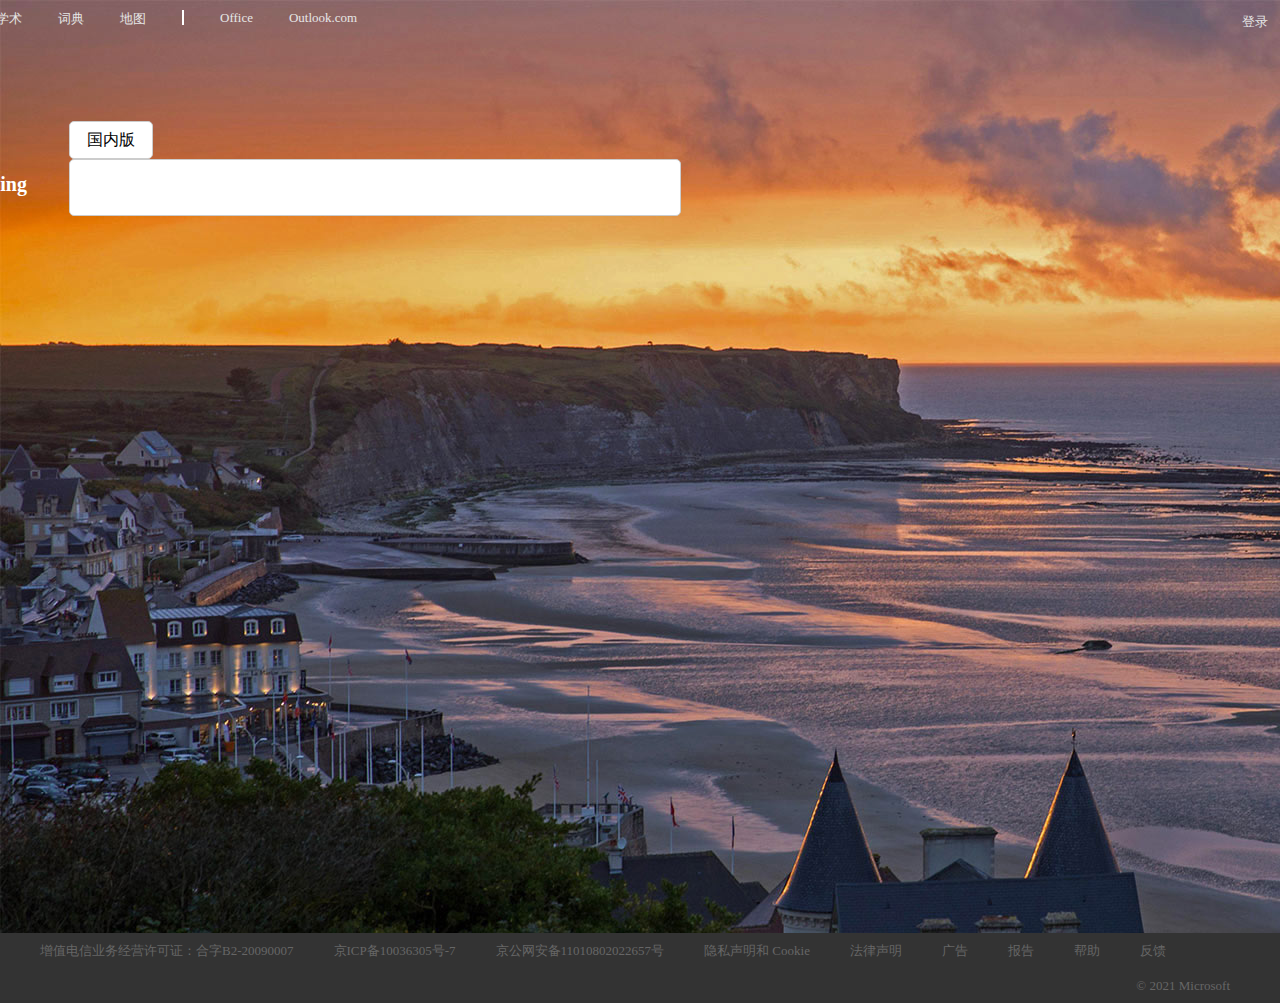
<file: biying/bing/bing/index.html>
<!DOCTYPE html>
<html lang="en">

<head>
    <meta charset="UTF-8">
    <meta http-equiv="X-UA-Compatible" content="IE=edge">
    <meta name="viewport" content="width=device-width, initial-scale=1.0">
    <title>首页</title>
    <style>
        * {
            margin: 0;
            padding: 0;
        }
        
        li {
            list-style: none;
            float: left;
        }
        
        a {
            text-decoration: none;
        }
        /* 背景图片 */
        
        body {
            background-image: url(img/th.jpg);
        }
        
        .top {
            width: 100%;
            height: 43px;
            font-size: 13px;
        }
        
        .top-left {
            margin-left: calc(50vw - 768px - (18px));
            margin-top: 10px;
        }
        
        .top a {
            margin-left: 18px;
            margin-right: 18px;
            color: rgb(230, 230, 230);
        }
        
        .top a:hover {
            color: #fff;
        }
        
        .lis {
            height: 13px;
            border: 1px solid #fff;
            margin-left: 18px;
            margin-right: 18px;
        }
        
        .top-right {
            float: right;
            margin-right: calc(50vw - 768px);
        }
        
        .denglu {
            float: left;
            margin-top: -13px;
        }
        
        .renwu {
            height: 32px;
            width: 32px;
            background-image: url(img/hpc27.png);
            border-radius: 16px;
            background-color: #ececec;
            background-position: -11px -149px;
            margin-left: 18px;
            margin-right: 18px;
            margin-top: -8px;
        }
        
        .caidan {
            float: left;
            position: relative;
        }
        
        .caidan:hover .HBContent {
            display: block;
        }
        
        .caidans {
            background-image: url(img/hpc27.png);
            background-size: 241px 223px;
            background-position: -170px -149px;
            height: 16px;
            width: 20px;
            overflow: hidden;
            margin: -12px 42px 14px 10px;
            border: none;
            display: block;
        }
        
        .HBContent {
            position: absolute;
            top: 35px;
            right: 40px;
            width: 300px;
            /* height: 30px; */
            display: none;
            background: #fff;
            border: 1px solid #ddd;
        }
        
        .HBContent li {
            float: none;
            /* line-height: normal; */
        }
        
        .HBContent li a {
            width: 300px;
            height: 30px;
            color: #000;
            text-align: left;
            display: block;
            padding: 12px 0;
            margin: 0;
            text-indent: 2em;
        }
        
        .HBContent li a:hover {
            color: #000;
            background: #ccc;
        }
        
        .centers {
            width: 1903px;
            height: 830px;
        }
        
        .centers-cen {
            width: 827px;
            height: 164px;
            margin-left: calc(50vw - 768px - (18px));
            margin-top: 50px;
            padding-top: 70px;
        }
        
        .centers-left {
            color: #fff;
            font-size: 20px;
            float: left;
        }
        
        .centers-left span {
            background-image: url(img/hpc27.png);
            background-position: 0px -637px;
            height: 35px;
            width: 35px;
            display: block;
            float: left;
        }
        
        .centers-right {
            float: right;
            margin-top: -52px;
        }
        
        .centers-right input {
            width: 610px;
            height: 55px;
            border-radius: 5px;
            font-size: 18px;
            border: 1px solid #ccc;
        }
        
        .right-s {
            line-height: 36px;
            text-align: center;
        }
        
        .right-s li {
            float: left;
            background: #fff;
            border: 1px solid #ccc;
            border-radius: 5px;
            width: 82px;
        }
        
        .bottons {
            overflow: hidden;
            background-color: #333;
            font-weight: 400;
            z-index: 11;
            width: 100%;
            position: relative;
            border: 0;
            padding: 0;
        }
        
        .bottons a {
            color: #666;
            font-weight: 400;
            line-height: 35px;
            font-size: 13px;
        }
        
        .bottons a:hover {
            text-decoration: underline;
            color: #ccc;
        }
        
        .bottons li {
            margin-left: 40px;
        }
        
        #en {
            float: right;
            margin-right: 50px;
        }
    </style>
</head>

<body>
    <!-- 头部开始 -->
    <div class="top">
        <!-- 顶上左边导航栏 -->
        <div class="top-left">
            <ul>
                <li><a href="#">图片</a></li>
                <li><a href="#">视频</a></li>
                <li><a href="#">学术</a></li>
                <li><a href="#">词典</a></li>
                <li><a href="#">地图</a></li>
                <li class="lis"></li>
                <li><a href="#">Office</a></li>
                <li><a href="#">Outlook.com</a></li>
            </ul>
        </div>
        <!-- 顶上右边设置 -->
        <div class="top-right">
            <div class="denglu">
                <a href="#">
                    <ul>
                        <li>登录</li>
                        <li>
                            <div class="renwu"></div>
                        </li>
                    </ul>
                </a>
            </div>

            <div class="caidan"><a href="#"><span class="caidans"></span></a>
                <div class="HBContent">
                    <ul>
                        <li><a href="#">设置</a></li>
                        <li><a href="#">安全搜索</a></li>
                        <li><a href="#">搜索历史记录</a></li>
                        <li><a href="#">隐私</a></li>
                        <li><a href="#">反馈</a></li>
                        <li><a href="#">自定义主页</a></li>
                    </ul>
                </div>
            </div>
        </div>
    </div>
    <!-- 头部结束 -->
    <!-- 中间开始 -->
    <div class="centers">
        <div class="centers-cen">
            <div class="centers-left"><span></span><b>&nbsp&nbspMicrosoft Bing</b></div>
            <div class="centers-right">
                <div class="right-s">
                    <ul>
                        <li>国内版</li>
                        <!-- <li>国外版</li> -->
                    </ul>
                </div>
                <input type="text">
            </div>
        </div>

    </div>
    <!-- 中间结束 -->
    <!-- 底部开始 -->
    <div class="bottons">
        <ul>
            <li><a href="#">增值电信业务经营许可证：合字B2-20090007</a></li>
            <li><a href="#">京ICP备10036305号-7</a></li>
            <li><a href="#">京公网安备11010802022657号</a></li>
            <li><a href="#">隐私声明和 Cookie</a></li>
            <li><a href="#">法律声明</a></li>
            <li><a href="#">广告</a></li>
            <li><a href="#">报告</a></li>
            <li><a href="#">帮助</a></li>
            <li><a href="#">反馈</a></li>
        </ul>
        <a href="#" id='en'>© 2021 Microsoft</a>
    </div>
    <!-- 底部结束 -->
</body>

</html>
</file>
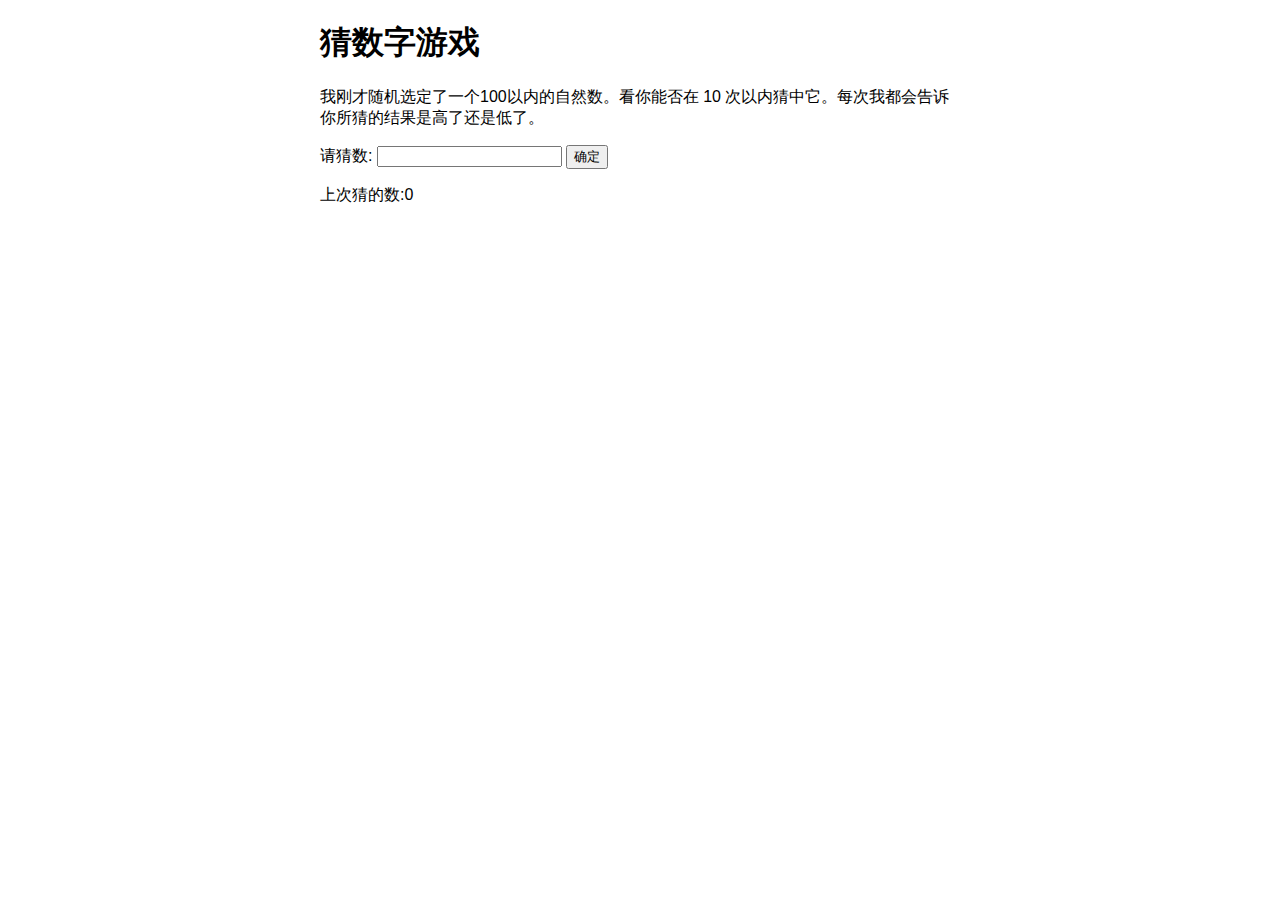
<file: JsCz.html>
<!DOCTYPE html>
<html>
  <head>
    <meta charset="utf-8">

    <title>猜数字游戏</title>

    <style>
      html {
        font-family: sans-serif;
      }

      body {
        width: 50%;
        max-width: 800px;
        min-width: 480px;
        margin: 0 auto;
      }

      .lastResult {
        color: white;
        padding: 3px;
      }
    </style>
  </head>

  <body>
    <h1>猜数字游戏</h1>

    <p>我刚才随机选定了一个100以内的自然数。看你能否在 10 次以内猜中它。每次我都会告诉你所猜的结果是高了还是低了。</p>

    <div class="form">
      <label for="guessField">请猜数: </label>
      <input type="text" id="guessField" class="guessField">
      <input type="submit" value="确定" class="guessSubmit">
    </div>

    <div class="resultParas">
      <p class="guesses"></p>
      <p class="lastResult"></p>
      <p class="lowOrHi"></p>
    </div>
 
    <script>

      // 开始编写 JavaScript 代码
      //准备随机数
      let randomNumber = Math.floor(Math.random() * 100) + 1;
      const guesses = document.querySelector('.guesses');
      const lastResult = document.querySelector('.lastResult');
      const lowOrHi = document.querySelector('.lowOrHi');

      const guessSubmit = document.querySelector('.guessSubmit');
      const guessField = document.querySelector('.guessField');

      let guessCount = 1;
      let resetButton;
      
      //创建自定义函数
      function checkGuess() {
        let userGuess = Number(guessField.value);
        //if.... else 条件语句
        if(guessCount === 1) {
          guesses.textContent = '上次猜的数:';
        }
        // 这句无论if条件语句是否成功都会执行
        guesses.textContent += userGuess + '';
        //随机数等于玩家输入数值
        if(userGuess === randomNumber){
          lastResult.textContent = '恭喜你！猜对了';
          lastResult.style.backgroundColor = 'green'
          lowOrHi.textContent = '';
          setGameOver();
          //当玩家输入的次数等于10，提醒玩家游戏结束
          //else if多重判断语句
        } else if (guesscount === 10) {
          lastResult.textContent = '!!!游戏结束!!!';
          setGameOver();
        //提醒玩家输入数值与随机数做对比，提示大了还是小了
        } else {
          lastResult.textContent = '你猜错了！';
          lastResult.style.backgroundColor = 'red';
          
          if(userGuess < randomNumber) {
            lowOrHi.textContent = '你猜低了！';
          } else if(userGuess > randomNumber) {
            lowOrHi.textContent = '你猜高了!';
          }
        }
        guessCount++;
        guessField.value = '';
        guessField.focus();
        }
      //调用函数
      checkGuess();
    </script>

  </body>
</html>
</file>
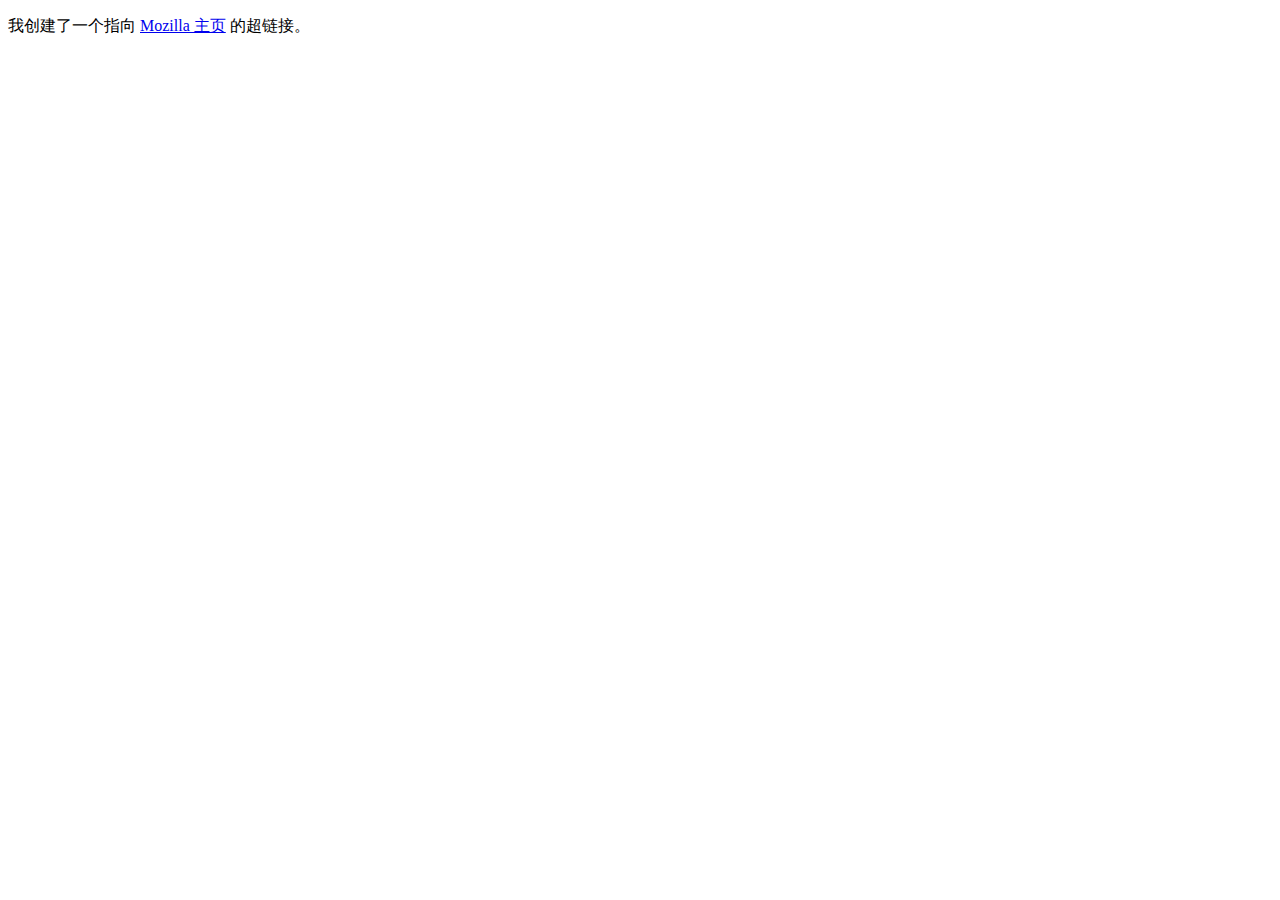
<file: practice.html>
<!DOCTYPE html>
<html lang="en">
<head>
    <meta charset="UTF-8">
    <meta http-equiv="X-UA-Compatible" content="IE=edge">
    <meta name="viewport" content="width=device-width, initial-scale=1.0">
    <title>Document</title>
</head>
<body>
    <p>我创建了一个指向
        <a href="https://www.mozilla.org/zh-CN/"
           title="了解 Mozilla 使命以及如何参与贡献的最佳站点。">Mozilla 主页</a>
        的超链接。
        </p>
</body>
</html>
</file>
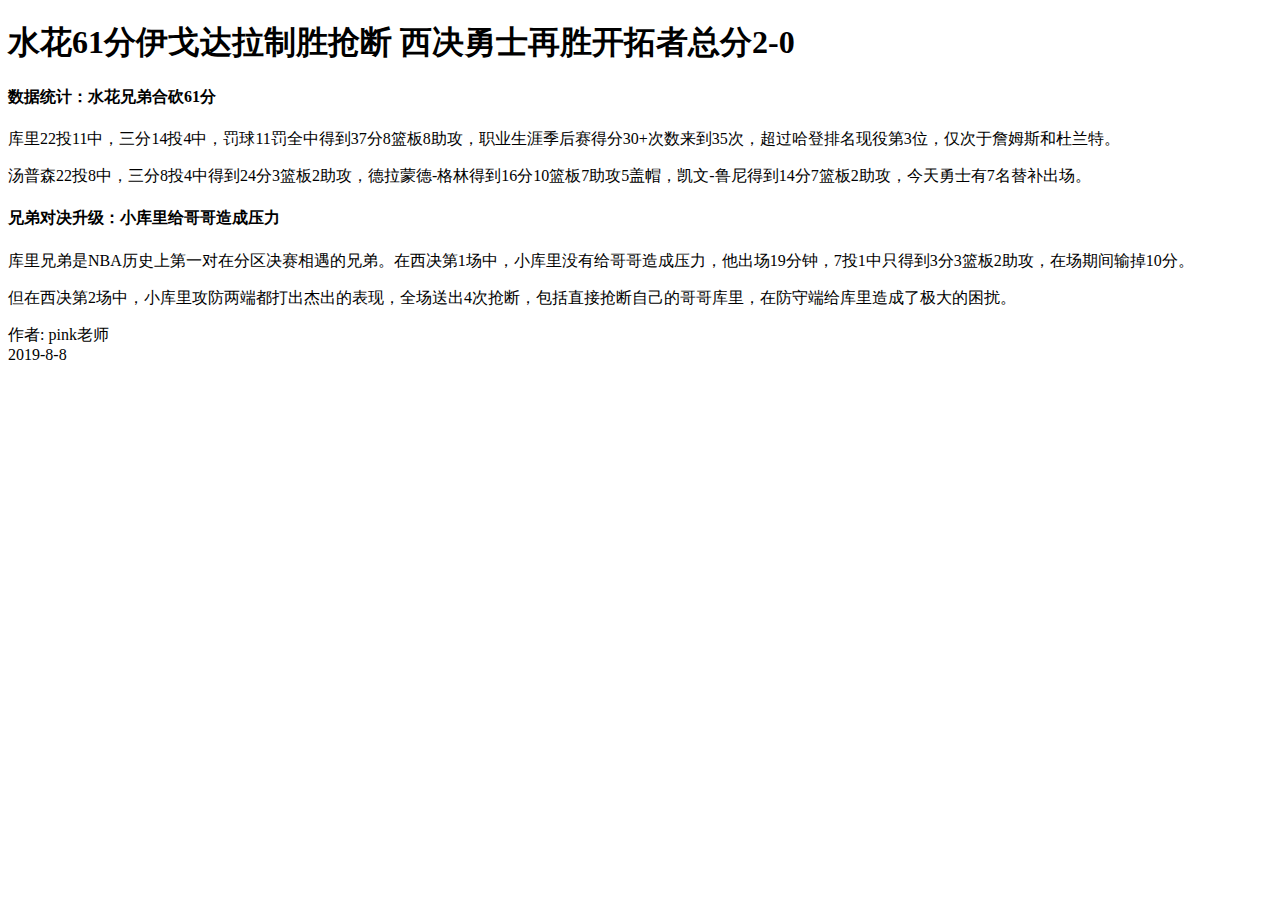
<file: html基础视频学习/01-体育新闻案例学习.html>
<!DOCTYPE html>
<html lang="en">
<head>
    <meta charset="UTF-8">
    <meta http-equiv="X-UA-Compatible" content="IE=edge">
    <meta name="viewport" content="width=device-width, initial-scale=1.0">
    <title>体育新闻案例</title>
</head>
<body>
    <h1>水花61分伊戈达拉制胜抢断 西决勇士再胜开拓者总分2-0</h1>
    <h4>数据统计：水花兄弟合砍61分</h4>
    <p>库里22投11中，三分14投4中，罚球11罚全中得到37分8篮板8助攻，职业生涯季后赛得分30+次数来到35次，超过哈登排名现役第3位，仅次于詹姆斯和杜兰特。</p>

    <p>汤普森22投8中，三分8投4中得到24分3篮板2助攻，德拉蒙德-格林得到16分10篮板7助攻5盖帽，凯文-鲁尼得到14分7篮板2助攻，今天勇士有7名替补出场。</p>

    <h4>兄弟对决升级：小库里给哥哥造成压力</h4>
    <p>库里兄弟是NBA历史上第一对在分区决赛相遇的兄弟。在西决第1场中，小库里没有给哥哥造成压力，他出场19分钟，7投1中只得到3分3篮板2助攻，在场期间输掉10分。</p>

    <p>但在西决第2场中，小库里攻防两端都打出杰出的表现，全场送出4次抢断，包括直接抢断自己的哥哥库里，在防守端给库里造成了极大的困扰。</p>

    <p>作者: pink老师<br />
    2019-8-8</p>
</body>
</html>
</file>
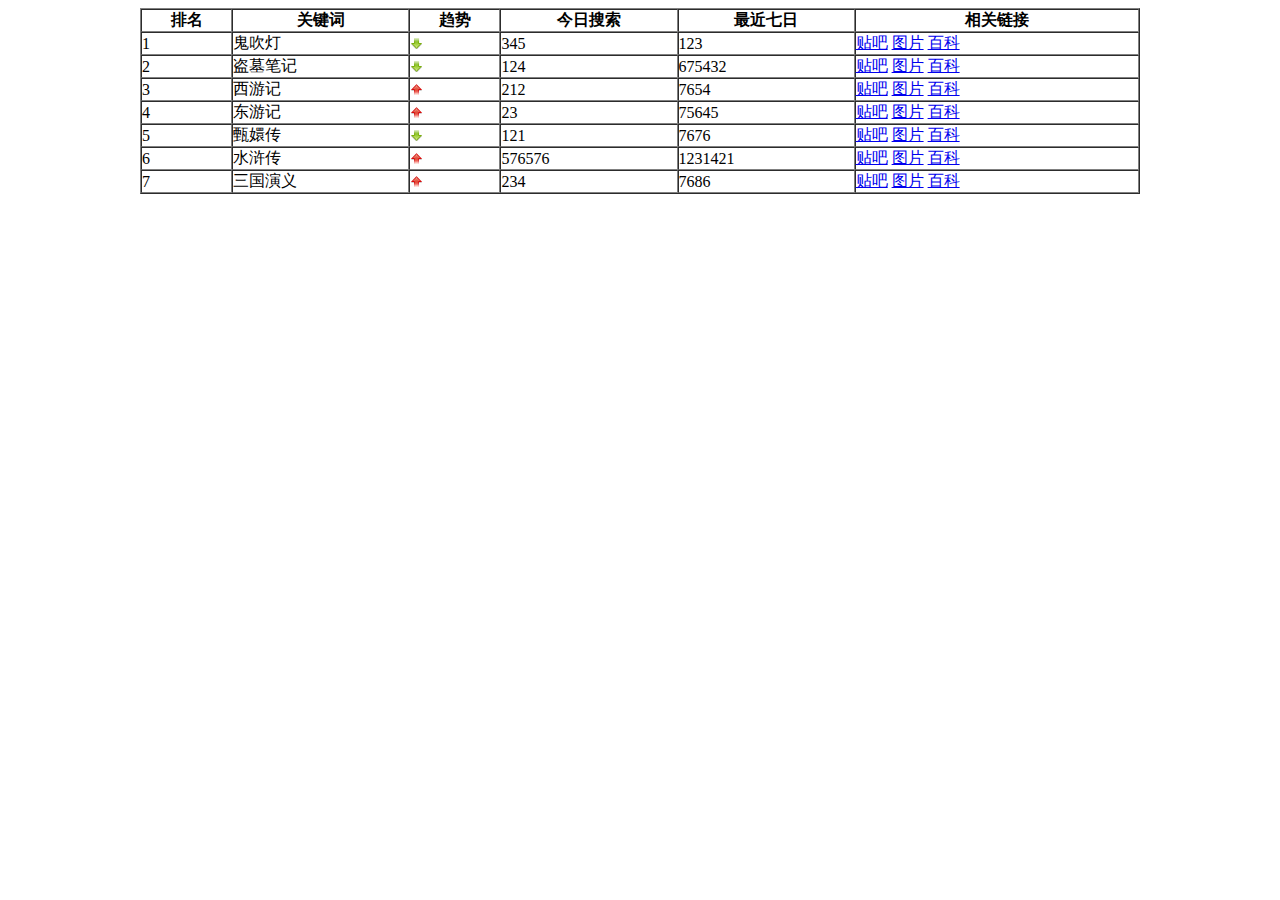
<file: html基础视频学习/03-表格标签案例.html>
<!DOCTYPE html>
<html lang="en">
<head>
    <meta charset="UTF-8">
    <meta http-equiv="X-UA-Compatible" content="IE=edge">
    <meta name="viewport" content="width=device-width, initial-scale=1.0">
    <title>Document</title>
</head>
<body>
    <table align="center" border="1" cellpadding="0" cellspacing="0" width="1000" height="20" >
        <thead></thead>
            <tr>
                <th>排名</th>
                <th>关键词</th>
                <th>趋势</th>
                <th>今日搜索</th>
                <th>最近七日</th>
                <th>相关链接</th>
            </tr>
        </thead>
        <tbody>
            <tr>
                <td>1</td>
                <td>鬼吹灯</td>
                <td><img src="images/down.jpg"></td>
                <td>345</td>
                <td>123</td>
                <td>
                    <a href="http://tieba.baidu.com/">贴吧</a>
                    <a href="https://image.baidu.com/">图片</a>
                    <a href="https://baike.baidu.com/">百科</a>
                </td>
            </tr>
            <tr>
                <td>2</td>
                <td>盗墓笔记</td>
                <td><img src="images/down.jpg"></td>
                <td>124</td>
                <td>675432</td>
                <td>
                    <a href="http://tieba.baidu.com/">贴吧</a>
                    <a href="https://image.baidu.com/">图片</a>
                    <a href="https://baike.baidu.com/">百科</a>
                </td>
            </tr>
            <tr>
                <td>3</td>
                <td>西游记</td>
                <td><img src="images/up.jpg"></td>
                <td>212</td>
                <td>7654</td>
                <td>
                    <a href="http://tieba.baidu.com/">贴吧</a>
                    <a href="https://image.baidu.com/">图片</a>
                    <a href="https://baike.baidu.com/">百科</a>
                </td>
            </tr>
            <tr>
                <td>4</td>
                <td>东游记</td>
                <td><img src="images/up.jpg"></td>
                <td>23</td>
                <td>75645</td>
                <td>
                    <a href="http://tieba.baidu.com/">贴吧</a>
                    <a href="https://image.baidu.com/">图片</a>
                    <a href="https://baike.baidu.com/">百科</a>
                </td>
            </tr>
            <tr>
                <td>5</td>
                <td>甄嬛传</td>
                <td><img src="images/down.jpg"></td>
                <td>121</td>
                <td>7676</td>
                <td>
                    <a href="http://tieba.baidu.com/">贴吧</a>
                    <a href="https://image.baidu.com/">图片</a>
                    <a href="https://baike.baidu.com/">百科</a>
                </td>
            </tr>
            <tr>
                <td>6</td>
                <td>水浒传</td>
                <td><img src="images/up.jpg"></td>
                <td>576576</td>
                <td>1231421</td>
                <td>
                    <a href="http://tieba.baidu.com/">贴吧</a>
                    <a href="https://image.baidu.com/">图片</a>
                    <a href="https://baike.baidu.com/">百科</a>
                </td>
            </tr>
            <tr>
                <td>7</td>
                <td>三国演义</td>
                <td><img src="images/up.jpg"></td>
                <td>234</td>
                <td>7686</td>
                <td>
                    <a href="http://tieba.baidu.com/">贴吧</a>
                    <a href="https://image.baidu.com/">图片</a>
                    <a href="https://baike.baidu.com/">百科</a>
                </td>
            </tr>
        </tbody>
    </table>
</body>
</html>
</file>
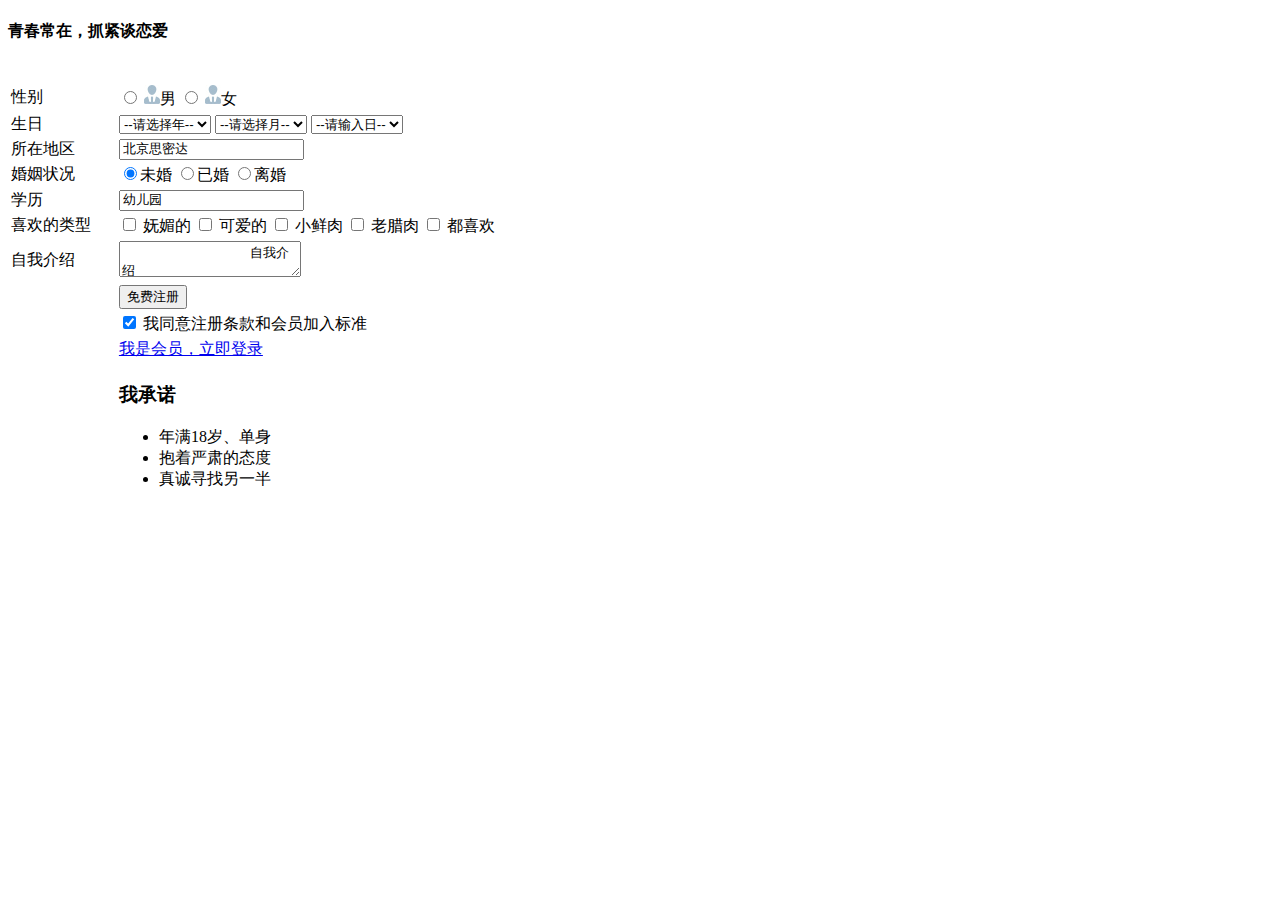
<file: html基础视频学习/04-注册页面练习.html>
<!DOCTYPE html>
<html lang="en">
<head>
    <meta charset="UTF-8">
    <meta http-equiv="X-UA-Compatible" content="IE=edge">
    <meta name="viewport" content="width=device-width, initial-scale=1.0">
    <title>注册页面案例</title>
</head>
<body>
    <h4>青春常在，抓紧谈恋爱</h4>
    <table width="600px" >
        <!-- 第一行 -->
        <tr>
            <td>性别</td>
            <td><input type="radio" name="sex" value="男" id="nan"> 
                <label for="nan"><img src="images/man.jpg">男</label> 
                <input type="radio" name="sex" value="女" id="nv">
                <label for="nv"><img src="images/man.jpg">女</label> 
            </td>
        </tr>
        <!-- 第二行 -->
        <tr>
            <td>生日</td>
            <td>
                <select >
                    <option>--请选择年--</option>
                    <option>1996</option>
                    <option>1997</option>
                    <option>1998</option>
                    <option>1999</option>
                </select>
                <select>
                    <option>--请选择月--</option>
                    <option>02</option>
                    <option>03</option>
                    <option>04</option>
                    <option>05</option>
                </select>
                <select >
                    <option>--请输入日--</option>
                    <option>02</option>
                    <option>03</option>
                    <option>04</option>
                    <option>05</option>
                </select>
            </td><br />
        </tr>
        <!-- 第三行 -->
        <tr>
            <td>所在地区</td>
            <td><input type="text" value="北京思密达"></td>
        </tr>
        <!-- 第四行 -->
        <tr>
            <td>婚姻状况</td>
            <td>
                <input type="radio" name="marry" checked="checked" value="未婚">未婚
                <input type="radio" name="marry" value="已婚">已婚
                <input type="radio" name="marry" value="离婚">离婚
            </td>
        </tr>
        <!-- 第五行 -->
        <tr>
            <td>学历</td>
            <td> <input type="text" value="幼儿园"> </td>
        </tr>
        <!-- 第六行 -->
        <tr>
            <td>喜欢的类型</td>
            <td>
                <input type="checkbox" name="live" value="妩媚的"> 妩媚的
                <input type="checkbox" name="live" value="可爱的"> 可爱的
                <input type="checkbox" name="live" value="小鲜肉"> 小鲜肉
                <input type="checkbox" name="live" value="老腊肉"> 老腊肉
                <input type="checkbox" name="live" value="都喜欢"> 都喜欢
            </td>
        </tr>
        <!-- 第七行 -->
        <tr>
            <td>
                自我介绍
            </td>
            <td> 
                <textarea>
                自我介绍    
                </textarea>
            </td>
        </tr>
        <!-- 第八行 -->
        <tr>
            <td></td>
            <td><input type="submit" value="免费注册"></td>
        </tr>
        <!-- 第九行 -->
        <tr>
            <td></td>
            <td><input type="checkbox" checked="checked"> 我同意注册条款和会员加入标准</td>
        </tr>
        <!-- 第十行 -->
        <tr>
            <td></td>
            <td>
                <a href="https://www.baidu.com">我是会员，立即登录</a>
            </td>
        </tr>
        <tr>
            <td></td>
            <td>
                <h3>我承诺</h3>
                <ul>
                    <li>年满18岁、单身</li>
                    <li>抱着严肃的态度</li>
                    <li>真诚寻找另一半</li>
                </ul>
            </td>
        </tr>
    </table>
</body>
</html>
</file>
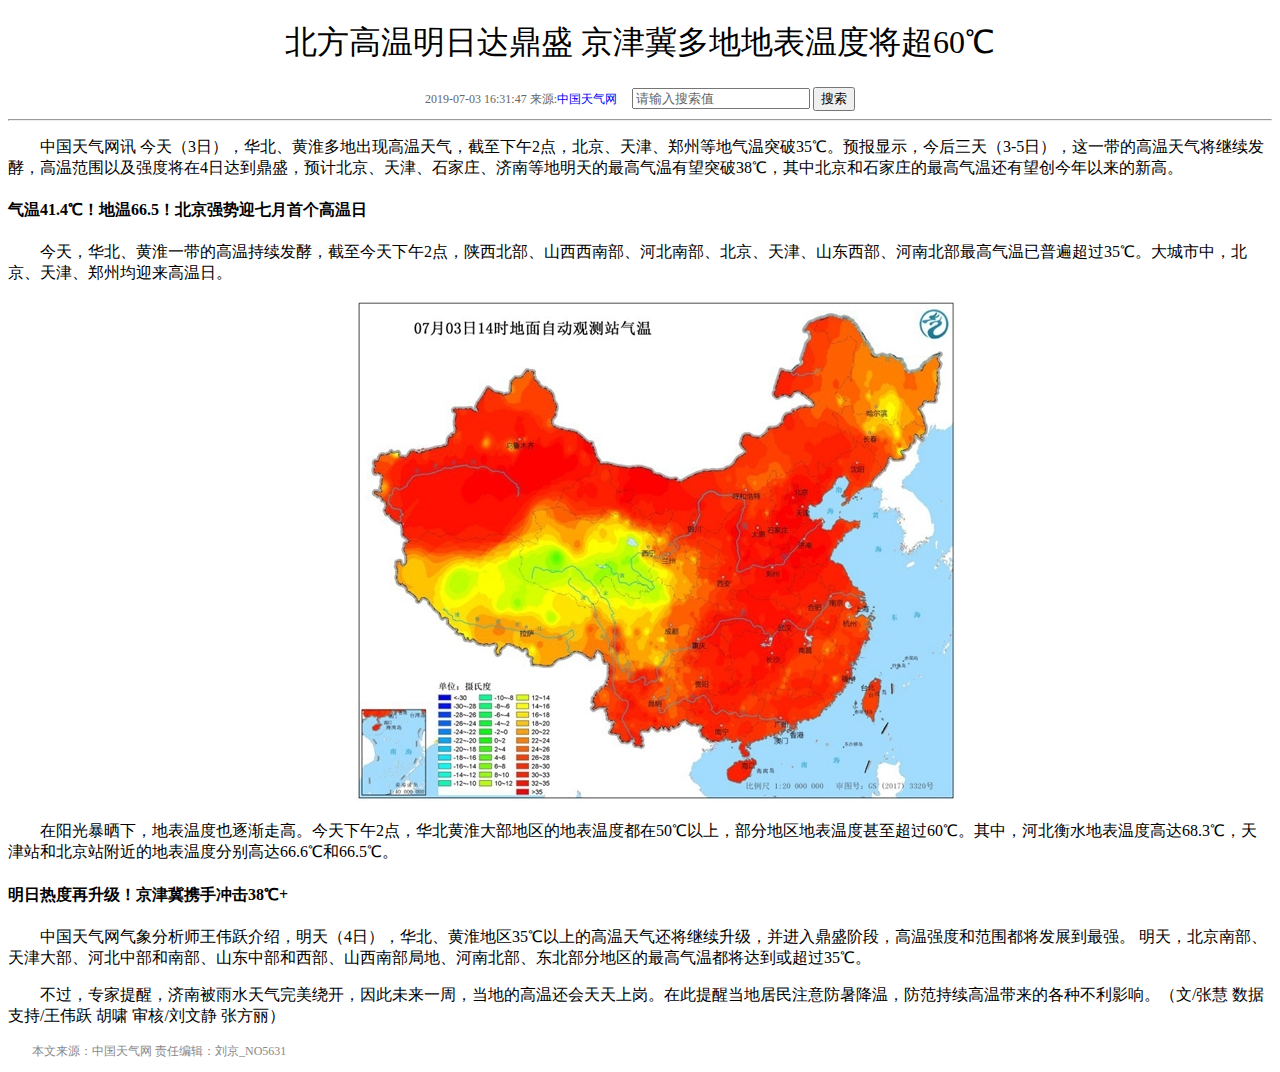
<file: html基础视频学习/05-css综合练习-新闻界面.html>
<!DOCTYPE html>
<html lang="en">
<head>
    <meta charset="UTF-8">
    <meta http-equiv="X-UA-Compatible" content="IE=edge">
    <meta name="viewport" content="width=device-width, initial-scale=1.0">
    <title>Document</title>
    <style>
        body {
            font: 16px/28px 'Microsoft' 'YaHei';
        }
        h1 {
            text-align: center;
            font-weight: 400;
        }
        .huise {
            color: #666;
            font-size: 12px;
            text-align: center;
        }
        a {
            text-decoration: none;
        }
        .search {
            color: #666;
            width: 170px;
        }
        p {
            text-indent: 2em;
        }
        .pic {
            text-align: center
        }
        .footer {
            color: #888;
            font-size: 12px;
        }
        .but {
            font: weight 700px;
        }
    </style>
</head>
<body>
    <h1>北方高温明日达鼎盛 京津冀多地地表温度将超60℃</h1>
    <div class="huise">2019-07-03 16:31:47 来源:<a href="#">中国天气网</a>　  <input type="text" value="请输入搜索值" class="search"> <button class="but">搜索</button>
    </div>
    <!-- <hr>水平线 -->
    <hr>
    <p> 中国天气网讯 今天（3日），华北、黄淮多地出现高温天气，截至下午2点，北京、天津、郑州等地气温突破35℃。预报显示，今后三天（3-5日），这一带的高温天气将继续发酵，高温范围以及强度将在4日达到鼎盛，预计北京、天津、石家庄、济南等地明天的最高气温有望突破38℃，其中北京和石家庄的最高气温还有望创今年以来的新高。</p>

    <h4>气温41.4℃！地温66.5！北京强势迎七月首个高温日</h4>
    <p>今天，华北、黄淮一带的高温持续发酵，截至今天下午2点，陕西北部、山西西南部、河北南部、北京、天津、山东西部、河南北部最高气温已普遍超过35℃。大城市中，北京、天津、郑州均迎来高温日。</p>
    <p class="pic">
        <img src="images/pic.jpeg">
    </p>
    <p>在阳光暴晒下，地表温度也逐渐走高。今天下午2点，华北黄淮大部地区的地表温度都在50℃以上，部分地区地表温度甚至超过60℃。其中，河北衡水地表温度高达68.3℃，天津站和北京站附近的地表温度分别高达66.6℃和66.5℃。</p>
    <h4>明日热度再升级！京津冀携手冲击38℃+</h4>
    <p>中国天气网气象分析师王伟跃介绍，明天（4日），华北、黄淮地区35℃以上的高温天气还将继续升级，并进入鼎盛阶段，高温强度和范围都将发展到最强。 明天，北京南部、天津大部、河北中部和南部、山东中部和西部、山西南部局地、河南北部、东北部分地区的最高气温都将达到或超过35℃。</p>
    <p>不过，专家提醒，济南被雨水天气完美绕开，因此未来一周，当地的高温还会天天上岗。在此提醒当地居民注意防暑降温，防范持续高温带来的各种不利影响。（文/张慧 数据支持/王伟跃 胡啸 审核/刘文静 张方丽）</p>
    <p class="footer">本文来源：中国天气网 责任编辑：刘京_NO5631</p>
   













</body>
</html>
</file>
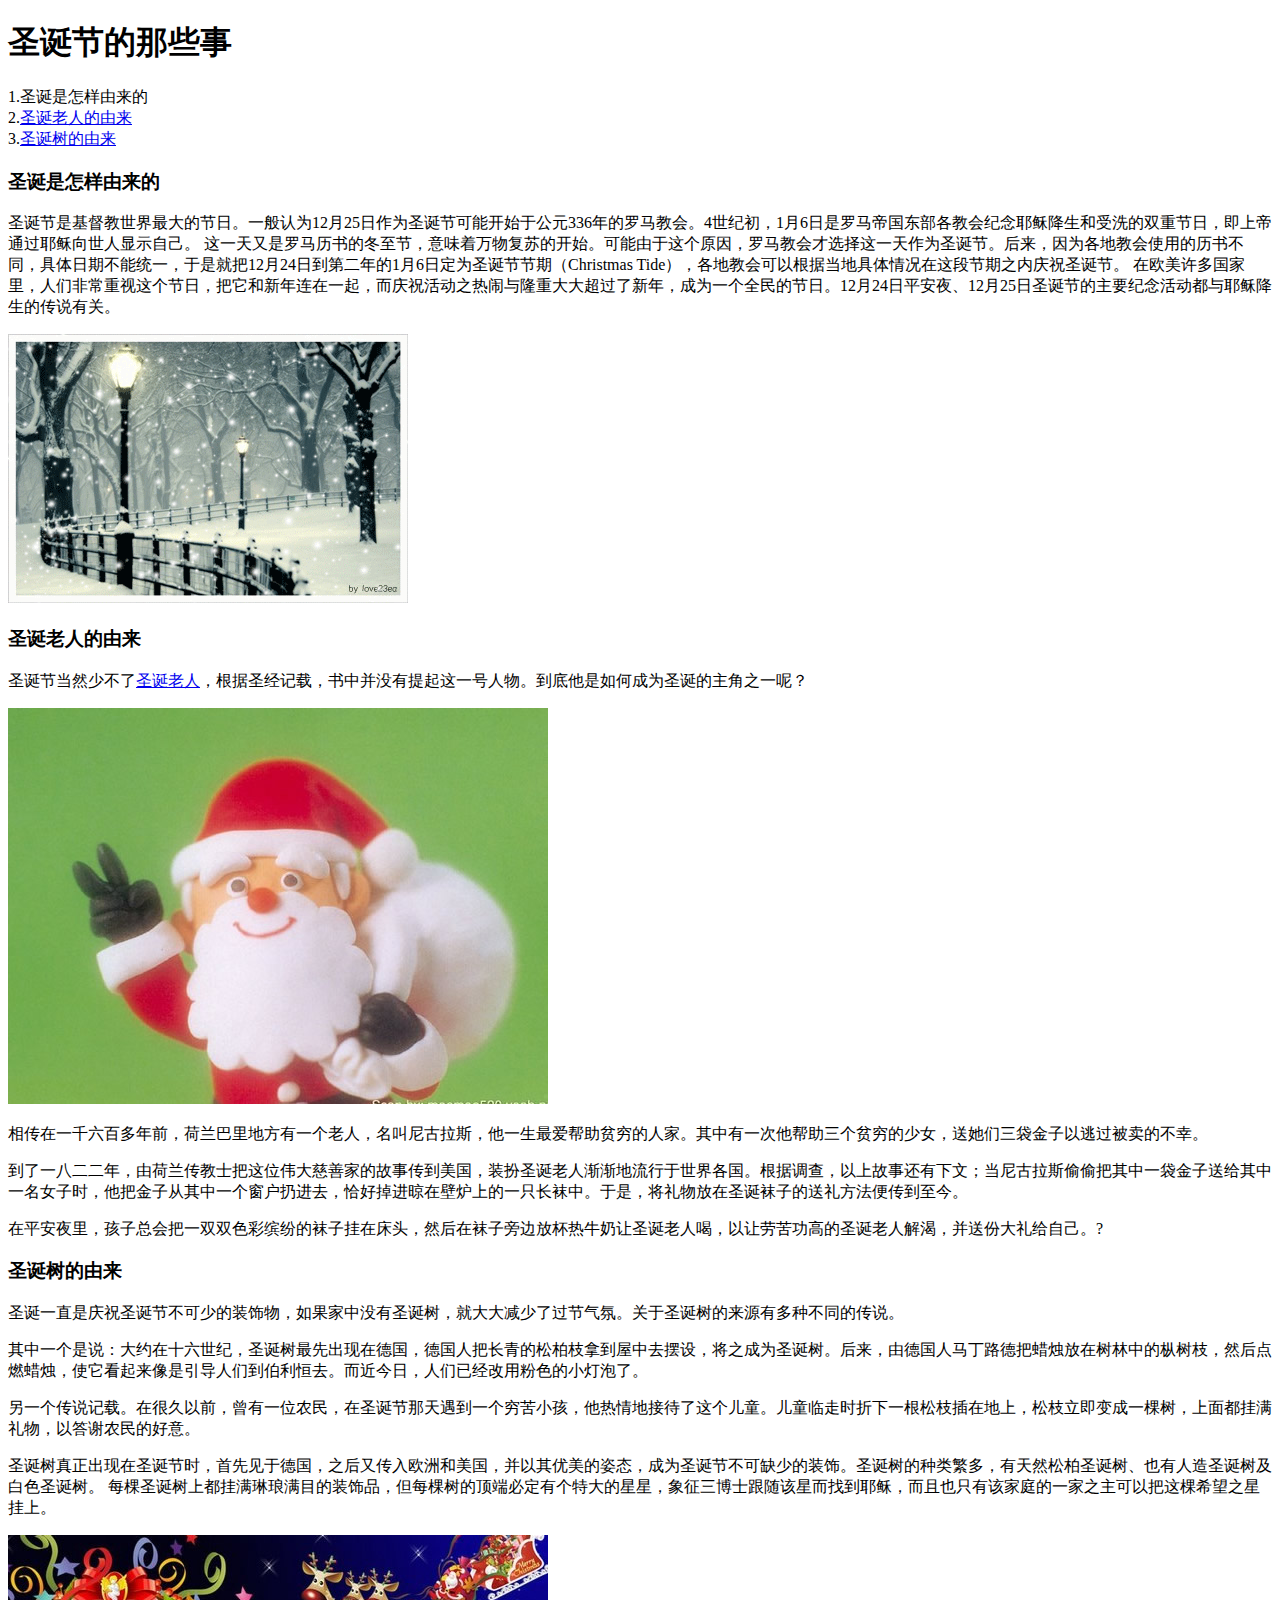
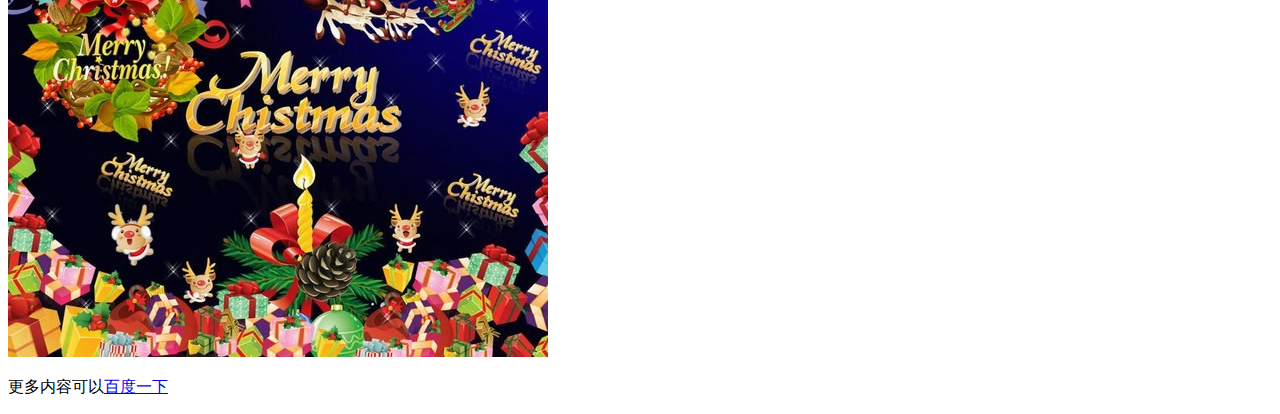
<file: html基础视频学习/综合案例/demo.html>
<!DOCTYPE html>
<html lang="en">
<head>
    <meta charset="UTF-8">
    <meta http-equiv="X-UA-Compatible" content="IE=edge">
    <meta name="viewport" content="width=device-width, initial-scale=1.0">
    <title>圣诞节</title>
</head>
<body>
    <h1>圣诞节的那些事</h1>

    1.圣诞是怎样由来的<br />
    2.<a href="oldman">圣诞老人的由来<a><br />
    3.<a href="tree">圣诞树的由来<a><br />
    <h3>圣诞是怎样由来的</h3>
    <p>圣诞节是基督教世界最大的节日。一般认为12月25日作为圣诞节可能开始于公元336年的罗马教会。4世纪初，1月6日是罗马帝国东部各教会纪念耶稣降生和受洗的双重节日，即上帝通过耶稣向世人显示自己。 这一天又是罗马历书的冬至节，意味着万物复苏的开始。可能由于这个原因，罗马教会才选择这一天作为圣诞节。后来，因为各地教会使用的历书不同，具体日期不能统一，于是就把12月24日到第二年的1月6日定为圣诞节节期（Christmas Tide），各地教会可以根据当地具体情况在这段节期之内庆祝圣诞节。 在欧美许多国家里，人们非常重视这个节日，把它和新年连在一起，而庆祝活动之热闹与隆重大大超过了新年，成为一个全民的节日。12月24日平安夜、12月25日圣诞节的主要纪念活动都与耶稣降生的传说有关。</p>
    <img src="images/t1.gif">
    <h3 id="oldman">圣诞老人的由来</h3>
    <p>圣诞节当然少不了<a href="oldman.html">圣诞老人</a>，根据圣经记载，书中并没有提起这一号人物。到底他是如何成为圣诞的主角之一呢？</p>
    <img src="images/t2.jpg">
    <p> 相传在一千六百多年前，荷兰巴里地方有一个老人，名叫尼古拉斯，他一生最爱帮助贫穷的人家。其中有一次他帮助三个贫穷的少女，送她们三袋金子以逃过被卖的不幸。</p>

    <p>到了一八二二年，由荷兰传教士把这位伟大慈善家的故事传到美国，装扮圣诞老人渐渐地流行于世界各国。根据调查，以上故事还有下文；当尼古拉斯偷偷把其中一袋金子送给其中一名女子时，他把金子从其中一个窗户扔进去，恰好掉进晾在壁炉上的一只长袜中。于是，将礼物放在圣诞袜子的送礼方法便传到至今。</p>
    <p>在平安夜里，孩子总会把一双双色彩缤纷的袜子挂在床头，然后在袜子旁边放杯热牛奶让圣诞老人喝，以让劳苦功高的圣诞老人解渴，并送份大礼给自己。?</p>
    <h3 id="tree">圣诞树的由来</h3>
    <p>圣诞一直是庆祝圣诞节不可少的装饰物，如果家中没有圣诞树，就大大减少了过节气氛。关于圣诞树的来源有多种不同的传说。</p>
    <p>其中一个是说：大约在十六世纪，圣诞树最先出现在德国，德国人把长青的松柏枝拿到屋中去摆设，将之成为圣诞树。后来，由德国人马丁路德把蜡烛放在树林中的枞树枝，然后点燃蜡烛，使它看起来像是引导人们到伯利恒去。而近今日，人们已经改用粉色的小灯泡了。</p>
    <p>另一个传说记载。在很久以前，曾有一位农民，在圣诞节那天遇到一个穷苦小孩，他热情地接待了这个儿童。儿童临走时折下一根松枝插在地上，松枝立即变成一棵树，上面都挂满礼物，以答谢农民的好意。</p>
    <p>圣诞树真正出现在圣诞节时，首先见于德国，之后又传入欧洲和美国，并以其优美的姿态，成为圣诞节不可缺少的装饰。圣诞树的种类繁多，有天然松柏圣诞树、也有人造圣诞树及白色圣诞树。 每棵圣诞树上都挂满琳琅满目的装饰品，但每棵树的顶端必定有个特大的星星，象征三博士跟随该星而找到耶稣，而且也只有该家庭的一家之主可以把这棵希望之星挂上。</p>
    <img src="images/t3.jpg">
    <p>更多内容可以<a href="www.baidu.com">百度一下</a></p>
</body>
</html>
</file>
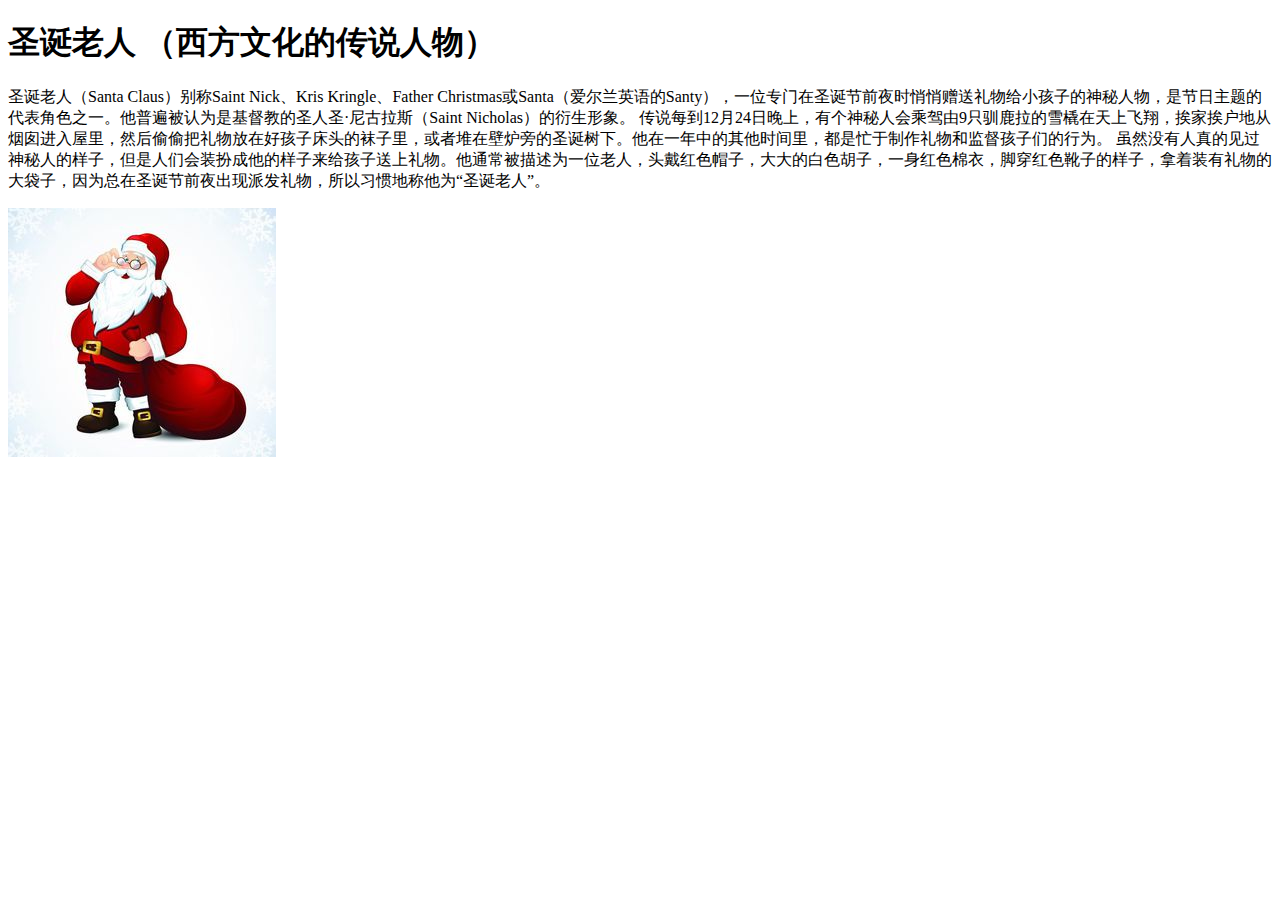
<file: html基础视频学习/综合案例/oldman.html>
<!DOCTYPE html>
<html lang="en">
<head>
    <meta charset="UTF-8">
    <meta http-equiv="X-UA-Compatible" content="IE=edge">
    <meta name="viewport" content="width=device-width, initial-scale=1.0">
    <title>Document</title>
</head>
<body>
    <h1>圣诞老人 （西方文化的传说人物）</h1>
    <p>圣诞老人（Santa Claus）别称Saint Nick、Kris Kringle、Father Christmas或Santa（爱尔兰英语的Santy），一位专门在圣诞节前夜时悄悄赠送礼物给小孩子的神秘人物，是节日主题的代表角色之一。他普遍被认为是基督教的圣人圣·尼古拉斯（Saint Nicholas）的衍生形象。 传说每到12月24日晚上，有个神秘人会乘驾由9只驯鹿拉的雪橇在天上飞翔，挨家挨户地从烟囱进入屋里，然后偷偷把礼物放在好孩子床头的袜子里，或者堆在壁炉旁的圣诞树下。他在一年中的其他时间里，都是忙于制作礼物和监督孩子们的行为。 虽然没有人真的见过神秘人的样子，但是人们会装扮成他的样子来给孩子送上礼物。他通常被描述为一位老人，头戴红色帽子，大大的白色胡子，一身红色棉衣，脚穿红色靴子的样子，拿着装有礼物的大袋子，因为总在圣诞节前夜出现派发礼物，所以习惯地称他为“圣诞老人”。</p>
    <img src="images/oldman.jpg">
</body>
</html>
</file>
